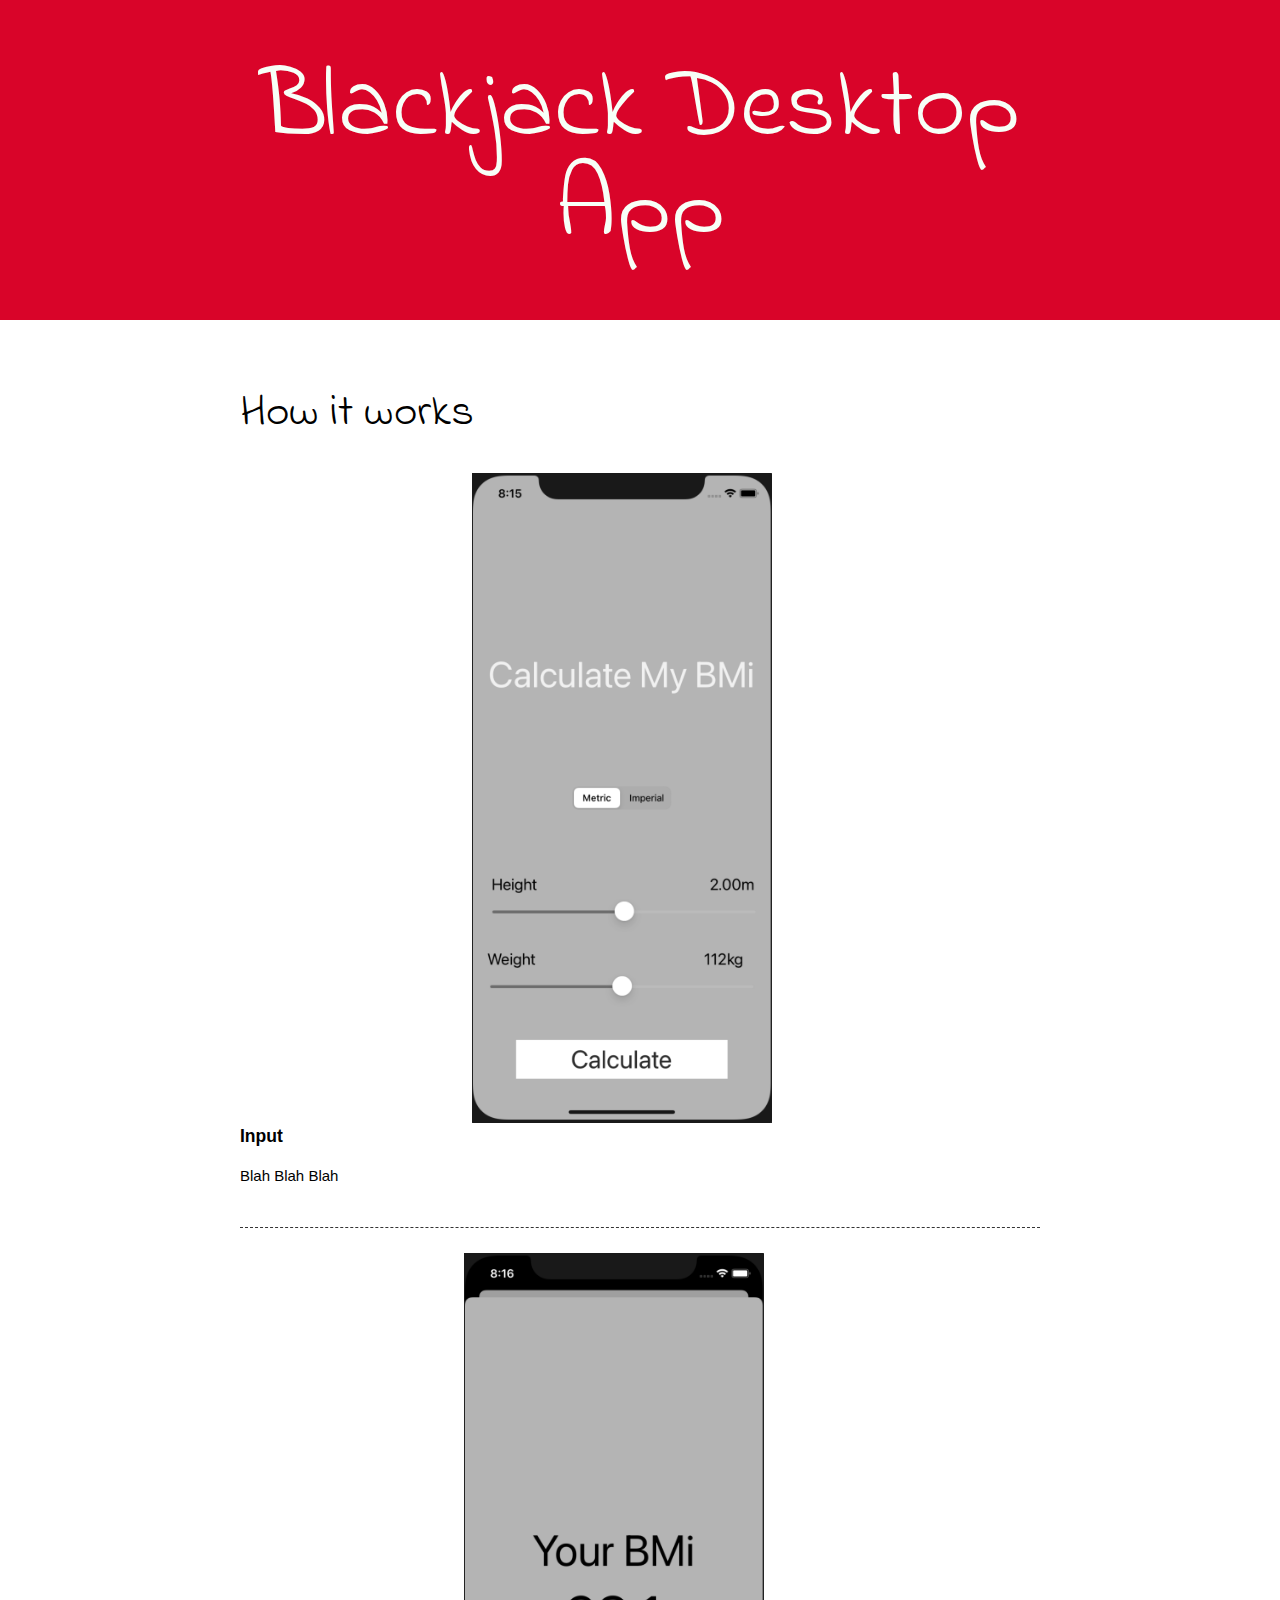
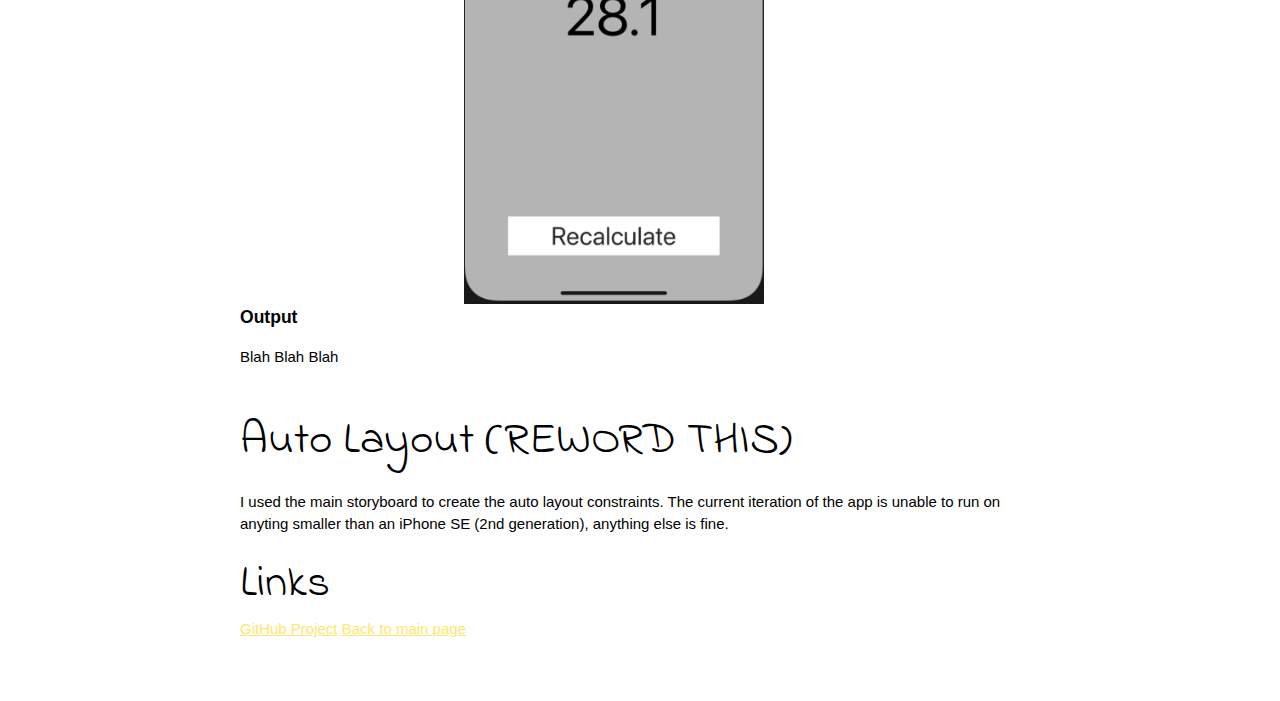
<file: blackjack.html>
<!DOCTYPE html>
<html lang="en">
  <head>
    <meta charset="UTF-8">
    <meta name="viewport" content="width=device-width, initial-scale=1.0">
    <title>Seth Danford, RMIT Computer Science Students</title>
    <link href="https://fonts.googleapis.com/css2?family=Indie+Flower&display=swap" rel="stylesheet">
    <link rel="stylesheet" href="css/styles.css">
  </head>

  <body>
      <header>
        <div class="content-wrap">
          <h1>Blackjack Desktop App</h1>
        </div>
      </header>

      <section class="projects">
        <div class="content-wrap divider">
          <h2>How it works</h2>

          <!-- Project 1 -->
          <section class="project-item">
            <img src="images/screen1.png" alt="An I O S calculator app that calculates you B M I" style="margin-left: 29%; margin-right: 29%;">
            <h3>Input</h3>
            <p>Blah Blah Blah</p>
          </section>

          <section class="project-item">
            <img src="images/screen2.png" alt="An I O S calculator app that calculates you B M I" style="margin-left: 28%; margin-right: 28%;">
            <h3>Output</h3>
            <p>Blah Blah Blah</p>
          </section>
          <h2>Auto Layout (REWORD THIS)</h2>
          <p>I used the main storyboard to create the auto layout constraints. The current iteration of the app is unable to run on anyting smaller than an iPhone SE (2nd generation), anything else is fine.</p>
          <h2>Links</h2>
          <a class="btn" href="https://github.com/SethDanford/My-BMi-iOS-App" target="_blank">GitHub Project</a>
          <a class="btn" href="index.html" target="_blank">Back to main page</a>
        </div>
        </section>
  </body>
</html>
</file>
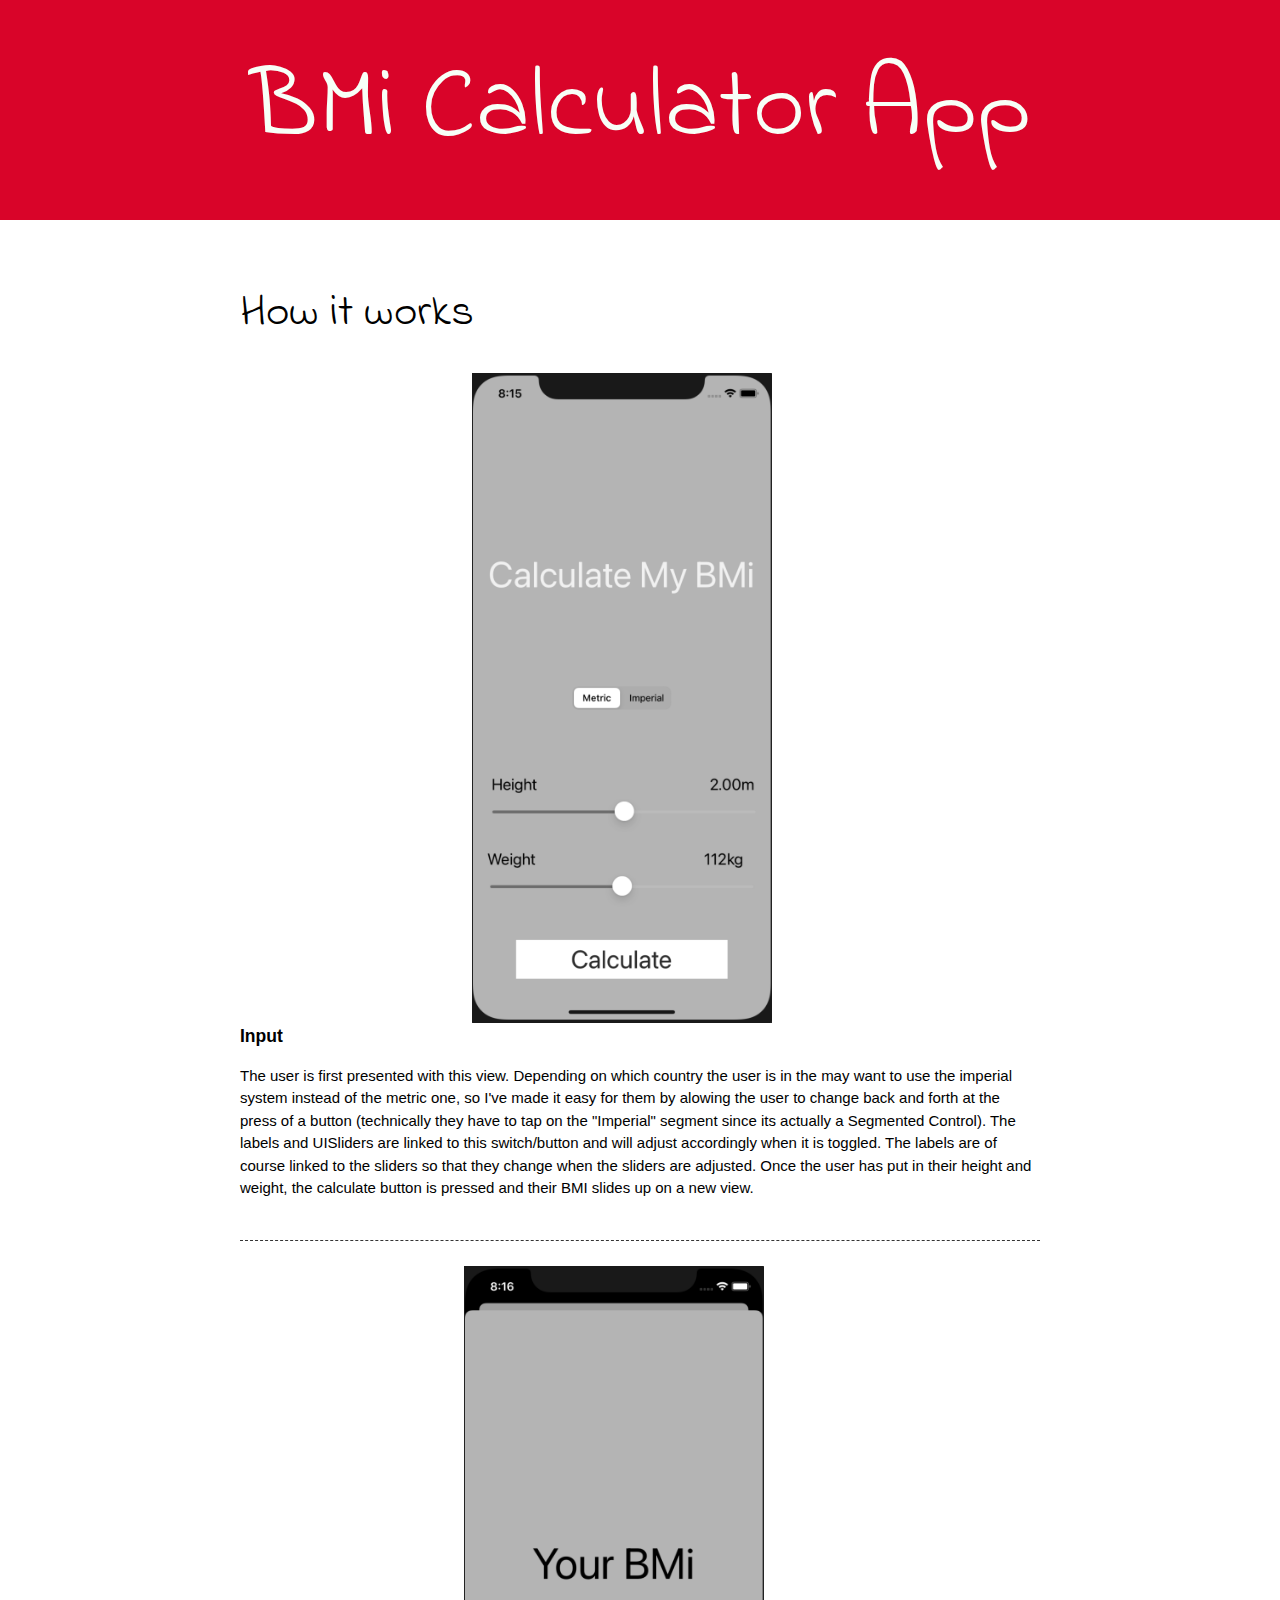
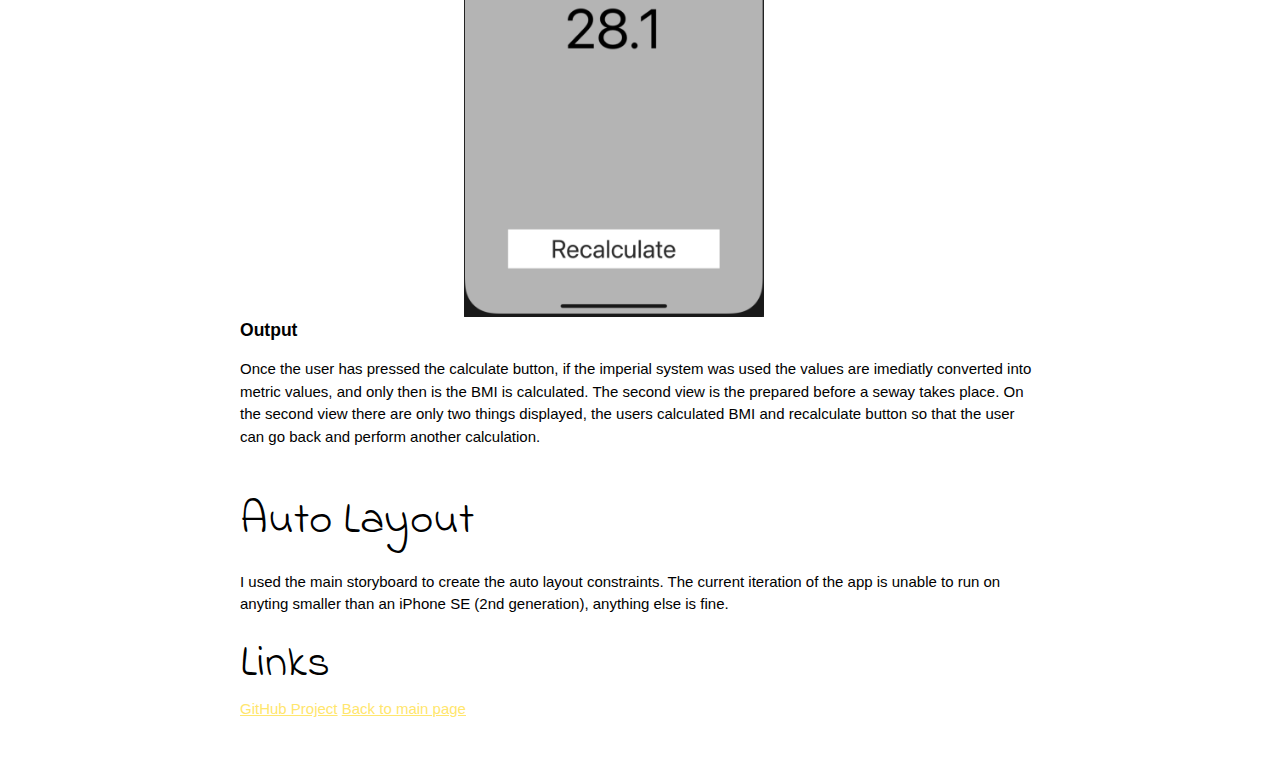
<file: bmiApp.html>
<!DOCTYPE html>
<html lang="en">
  <head>
    <meta charset="UTF-8">
    <meta name="viewport" content="width=device-width, initial-scale=1.0">
    <title>Seth Danford, RMIT Computer Science Students</title>
    <link href="https://fonts.googleapis.com/css2?family=Indie+Flower&display=swap" rel="stylesheet">
    <link rel="stylesheet" href="css/styles.css">
  </head>

  <body>
      <header>
        <div class="content-wrap">
          <h1>BMi Calculator App</h1>
        </div>
      </header>

      <section class="projects">
        <div class="content-wrap divider">
          <h2>How it works</h2>

          <!-- Project 1 -->
          <section class="project-item">
            <img src="images/screen1.png" alt="An I O S calculator app that calculates you B M I" style="margin-left: 29%; margin-right: 29%;">
            <h3>Input</h3>
            <p>The user is first presented with this view. Depending on which country the user is in the may want to use the imperial system instead of the metric one, so I've made it easy for them by alowing the user to change back and forth at the press of a button (technically they have to tap on the "Imperial" segment since its actually a Segmented Control). The labels and UISliders are linked to this switch/button and will adjust accordingly when it is toggled. The labels are of course linked to the sliders so that they change when the sliders are adjusted. Once the user has put in their height and weight, the calculate button is pressed and their BMI slides up on a new view.</p>
          </section>

          <section class="project-item">
            <img src="images/screen2.png" alt="An I O S calculator app that calculates you B M I" style="margin-left: 28%; margin-right: 28%;">
            <h3>Output</h3>
            <p>Once the user has pressed the calculate button, if the imperial system was used the values are imediatly converted into metric values, and only then is the BMI is calculated. The second view is the prepared before a seway takes place. On the second view there are only two things displayed, the users calculated BMI and recalculate button so that the user can go back and perform another calculation.</p>
          </section>
          <h2>Auto Layout</h2>
          <p>I used the main storyboard to create the auto layout constraints. The current iteration of the app is unable to run on anyting smaller than an iPhone SE (2nd generation), anything else is fine.</p>
          <h2>Links</h2>
          <a class="btn" href="https://github.com/SethDanford/My-BMi-iOS-App" target="_blank">GitHub Project</a>
          <a class="btn" href="index.html" target="_blank">Back to main page</a>
        </div>
        </section>
  </body>
</html>
</file>
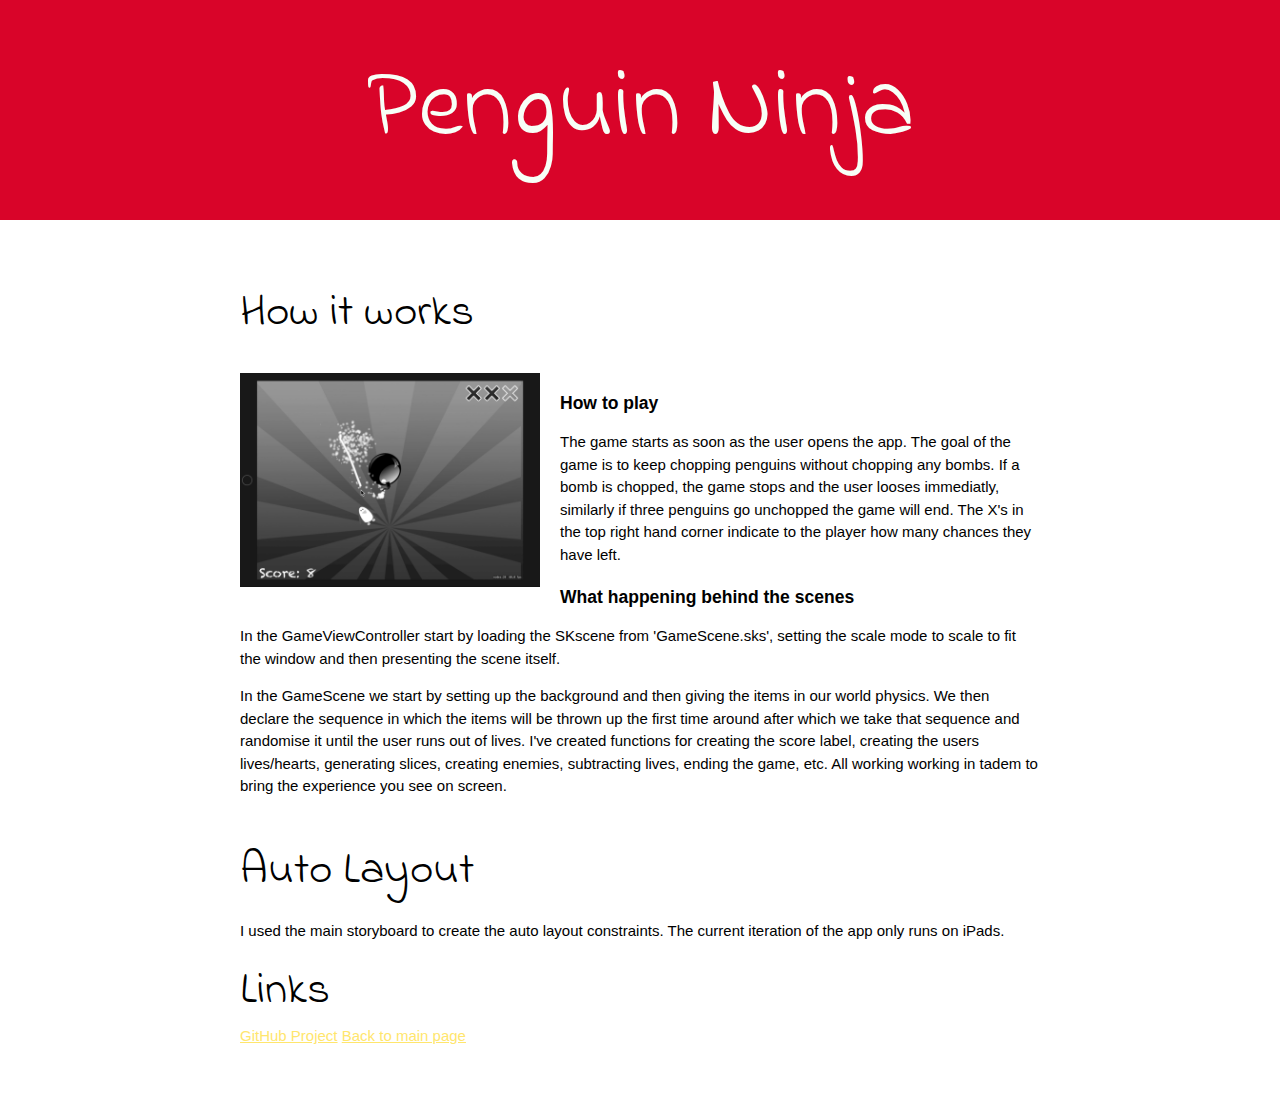
<file: penguinNinja.html>
<!DOCTYPE html>
<html lang="en">
  <head>
    <meta charset="UTF-8">
    <meta name="viewport" content="width=device-width, initial-scale=1.0">
    <title>Seth Danford, RMIT Computer Science Students</title>
    <link href="https://fonts.googleapis.com/css2?family=Indie+Flower&display=swap" rel="stylesheet">
    <link rel="stylesheet" href="css/styles.css">
  </head>

  <body>
    <header>
        <div class="content-wrap">
          <h1>Penguin Ninja</h1>
        </div>
      </header>

      <section class="projects">
        <div class="content-wrap divider">
          <h2>How it works</h2>

          <!-- Project 2 -->
          <section class="project-item">
            <img src="images/choppedPenguin.png" alt="Penguins getting chopped up like fruit ninja">
            <h3>How to play</h3>
            <p>
              The game starts as soon as the user opens the app. The goal of the
               game is to keep chopping penguins without chopping any bombs. If a
               bomb is chopped, the game stops and the user looses immediatly, 
               similarly if three penguins go unchopped the game will end. The 
               X's in the top right hand corner indicate to the player how many 
               chances they have left.
            </p>
            <h3>What happening behind the scenes</h3>
              <p>
                In the GameViewController start by loading the SKscene from 'GameScene.sks', setting the
                 scale mode to scale to fit the window and then presenting the scene
                 itself.
                 <p>
                  In the GameScene we start by setting up the background and then giving
                   the items in our world physics. We then declare the sequence in which the items will be
                   thrown up the first time around after which we take that sequence and randomise it until 
                  the user runs out of lives. I've created functions for creating the score label, creating
                   the users lives/hearts, generating slices, creating enemies, subtracting lives, ending the game, etc.
                   All working working in tadem to bring the experience you see on screen.
                 </p>
              </p>
          </section>
          <h2>Auto Layout</h2>
          <p>I used the main storyboard to create the auto layout constraints. The current iteration of the app only runs on iPads.</p>
          <h2>Links</h2>
          <a class="btn" href="https://github.com/SethDanford/My-BMi-iOS-App" target="_blank">GitHub Project</a>
          <a class="btn" href="index.html" target="_blank">Back to main page</a>
        </div>
        </section>
  </body>
</html>
</file>
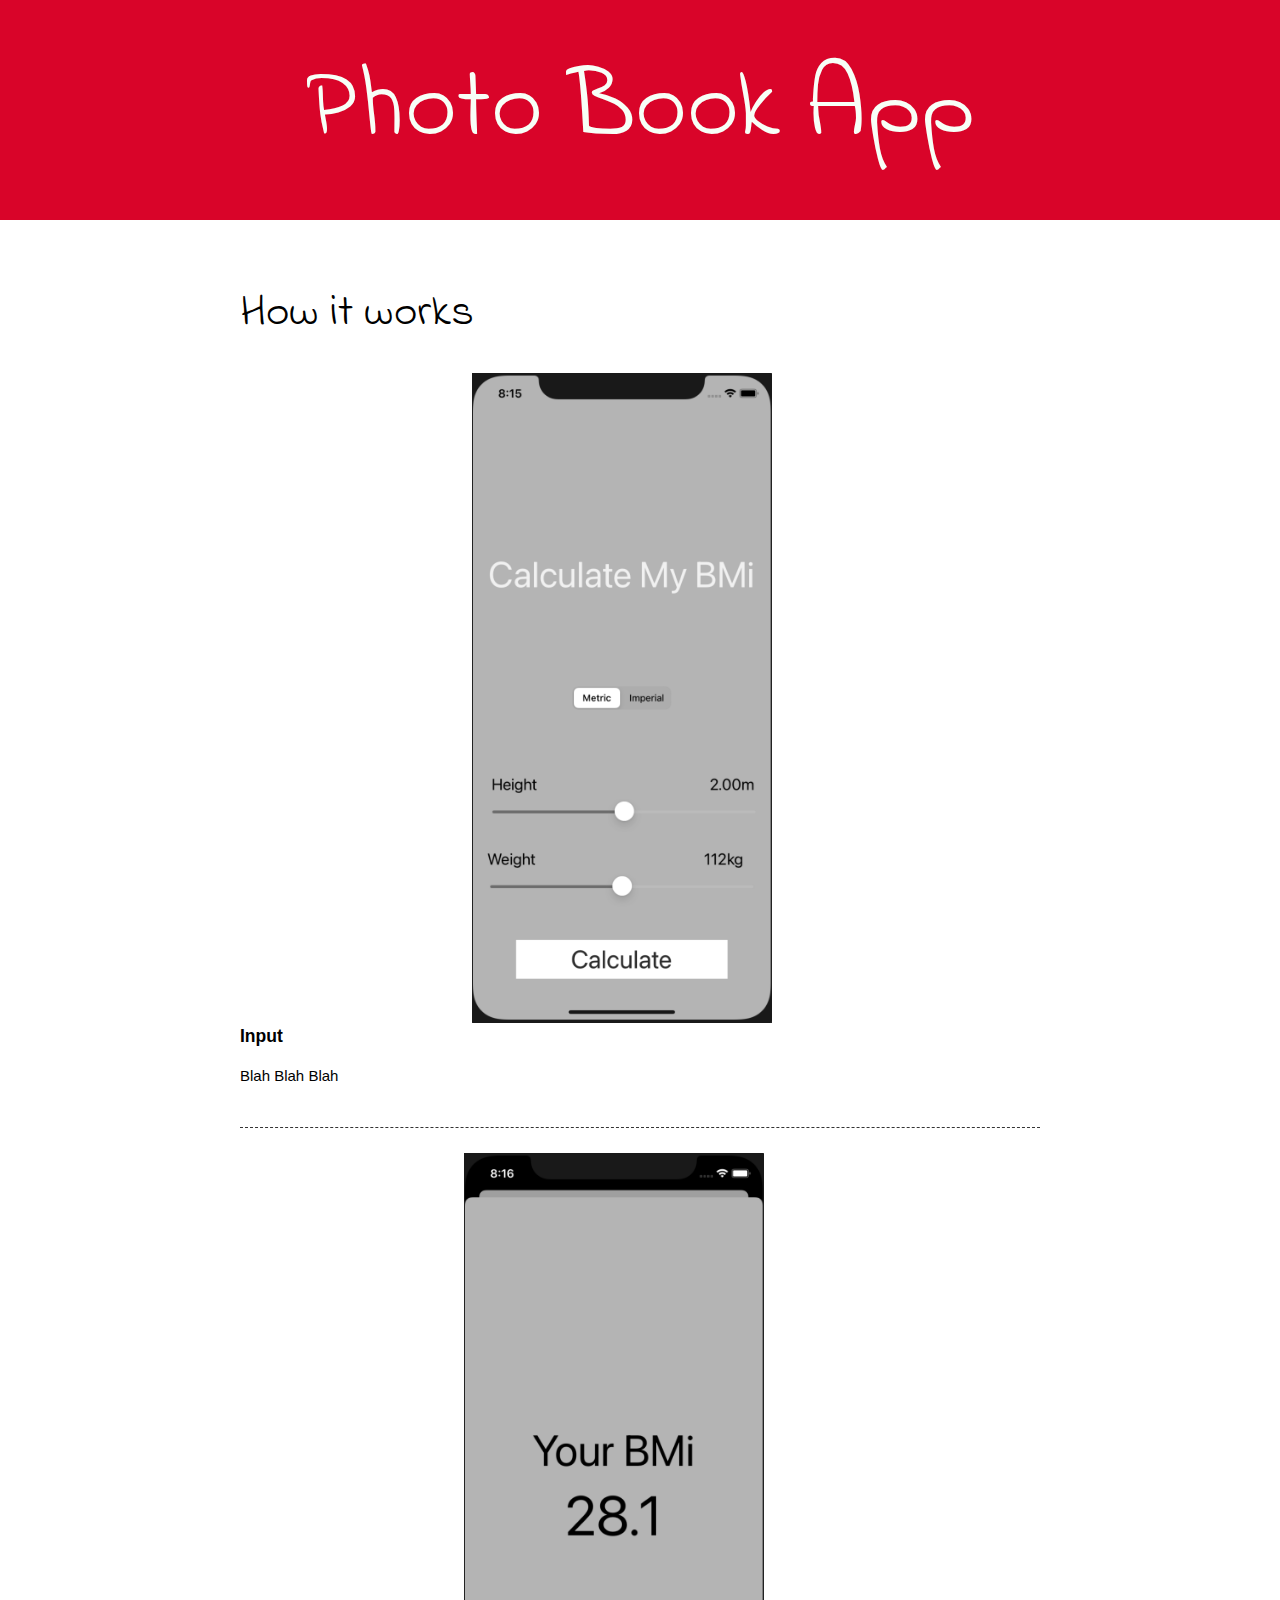
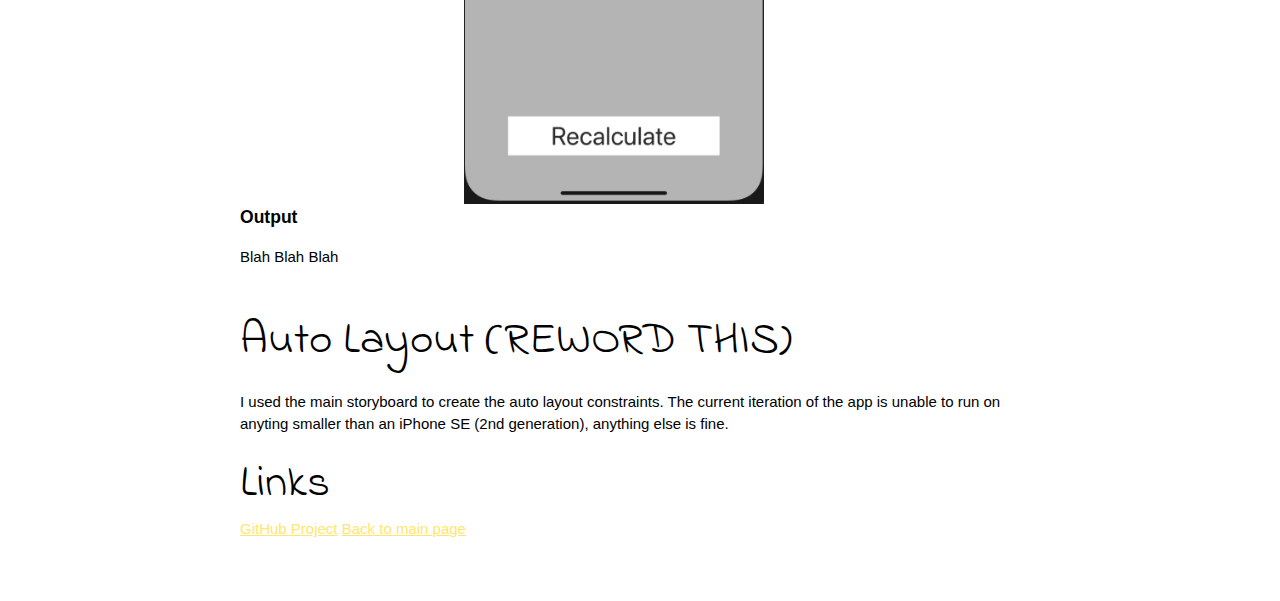
<file: photoBook.html>
<!DOCTYPE html>
<html lang="en">
  <head>
    <meta charset="UTF-8">
    <meta name="viewport" content="width=device-width, initial-scale=1.0">
    <title>Seth Danford, RMIT Computer Science Students</title>
    <link href="https://fonts.googleapis.com/css2?family=Indie+Flower&display=swap" rel="stylesheet">
    <link rel="stylesheet" href="css/styles.css">
  </head>

  <body>
      <header>
        <div class="content-wrap">
          <h1>Photo Book App</h1>
        </div>
      </header>

      <section class="projects">
        <div class="content-wrap divider">
          <h2>How it works</h2>

          <!-- Project 1 -->
          <section class="project-item">
            <img src="images/screen1.png" alt="An I O S calculator app that calculates you B M I" style="margin-left: 29%; margin-right: 29%;">
            <h3>Input</h3>
            <p>Blah Blah Blah</p>
          </section>

          <section class="project-item">
            <img src="images/screen2.png" alt="An I O S calculator app that calculates you B M I" style="margin-left: 28%; margin-right: 28%;">
            <h3>Output</h3>
            <p>Blah Blah Blah</p>
          </section>
          <h2>Auto Layout (REWORD THIS)</h2>
          <p>I used the main storyboard to create the auto layout constraints. The current iteration of the app is unable to run on anyting smaller than an iPhone SE (2nd generation), anything else is fine.</p>
          <h2>Links</h2>
          <a class="btn" href="https://github.com/SethDanford/My-BMi-iOS-App" target="_blank">GitHub Project</a>
          <a class="btn" href="index.html" target="_blank">Back to main page</a>
        </div>
        </section>
  </body>
</html>
</file>
<file: css/styles.css>
/* Global styles
------------------------------------*/
html {
  box-sizing: border-box;
}
*,
*:before,
*:after {
  box-sizing: inherit;
}

:root {
  --headColor: #d90429;
  --blur: 0px;
  --button2TextColor: white;
  --button2BackgroundColor: black;
  --headerTextColor: #f7fff7;
  --projectsBackgroundColor: #8d99ae;
  --projectsTextColor: black;
  --bodyTextColor: #d90429;
  --buttonColor: #4c1818;
  --buttonTextColor: #f7fff7;
  --certBackgroundColor: #edf2f4;
  --certTextColor: black;
  --contactInfoBackground: #2b2d42;
  --contactInfoTextColor: #f7fff7;
  --clockHandsColor: white;
  --clockFaceColor: black;
  --pencilFilter: grayscale(0%);
  --pencil: url(images/pencil.jpg);
  --educationTextColor: black;
}

body {
  color: var(bodyTextColor);
  margin: 0;
  padding: 0;
  font-family: "Montserrat", sans-serif;
  font-size: 15px;
  line-height: 1.5;
}
img {
  width: 300px;
  filter: grayscale();
}
a {
  color: #ffe66d;
}
a:hover {
  text-decoration: none;
}
h1 {
  font-size: 100px;
  line-height: 1;
}
h2 {
  font-size: 45px;
}
h1,
h2 {
  font-family: "Indie Flower", cursive;
  font-weight: 400;
  margin: 0;
}
.content-wrap {
  max-width: 800px;
  width: 85%;
  margin: 0 auto;
  padding: 60px 0;
}
h3 {
  margin-bottom: 0;
}
.item-details h3 + p {
  font-style: italic;
}
.item-details h3 ~ p {
  margin: 0;
}
.divider > section {
  border-bottom: 1px dashed #343434;
  padding: 25px 0;
}
.divider > section:last-of-type {
  border-bottom: none;
}

.btn1 {
  border-radius: 5px;
  height: 25px;
  width: 100px;
  color: var(--button2TextColor);
  background-color: var(--button2BackgroundColor);
  float: left;
  text-decoration: none;
}

.btn1:hover {
  background: rgba(47, 48, 97, 80%);
}

/* Clock
------------------------------------*/
.clock {
  width: 100px;
  height: 100px;
  border: 5px solid var(--clockFaceColor);
  border-radius: 50%;
  margin: 5px 5px;
  float: right;
  padding: 0.5rem;
  box-shadow: 0 0 0 4px rgba(0, 0, 0, 0.1), inset 0 0 0 3px #efefef,
    inset 0 0 10px black, 0 0 10px rgba(0, 0, 0, 0.2);
}

.clock-face {
  position: relative;
  width: 100%;
  height: 100%;
  transform: translateY(-3px); /* account for the height of the clock hands */
}

.hand {
  width: 50%;
  height: 4px;
  background: var(--clockHandsColor);
  position: absolute;
  top: 50%;
  transform-origin: 100%;
  transform: rotate(90deg);
  transition: all 0.05s;
  transition-timing-function: cubic-bezier(0.1, 2.7, 0.58, 1);
}

.hourHand {
  width: 50%;
  height: 5px;
  background: var(--clockHandsColor);
  position: absolute;
  top: 50%;
  transform-origin: 100%;
  transform: rotate(90deg);
  transition: all 0.05s;
  transition-timing-function: cubic-bezier(0.1, 2.7, 0.58, 1);
}

.secondHand {
  width: 50%;
  height: 3px;
  background: var(--clockHandsColor);
  position: absolute;
  top: 50%;
  transform-origin: 100%;
  transform: rotate(90deg);
  transition: all 0.05s;
  transition-timing-function: cubic-bezier(0.1, 2.7, 0.58, 1);
}

/* Profile
------------------------------------*/
header {
  background: var(--headColor);
  color: #f7fff7;
}

/* New Projects
------------------------------------*/
*,
*:before,
*:after {
  box-sizing: inherit;
}

.panels {
  min-height: 100vh;
  overflow: hidden;
  display: flex;
}

.panel {
  background: #6b0f9c;
  box-shadow: inset 0 0 0 5px rgba(255, 255, 255, 0.1);
  color: black;
  text-align: center;
  align-items: center;
  /* Safari transitionend event.propertyName === flex */
  /* Chrome + FF transitionend event.propertyName === flex-grow */
  transition: font-size 0.7s cubic-bezier(0.61, -0.19, 0.7, -0.11),
    flex 0.7s cubic-bezier(0.61, -0.19, 0.7, -0.11), background 0.2s;
  font-size: 10px;
  background-size: cover;
  background-position: center;
  flex: 1;
  justify-content: center;
  display: flex;
  flex-direction: column;
}

.panel1 {
  background-image: url(../images/screen1.png);
  color: white;
}
.panel2 {
  background-image: url(../images/card-game.jpg);
}
.panel3 {
  background-image: url(../images/choppedPenguin.png);
  color: white;
}
.panel4 {
  background-image: url(../images/contacts.png);
  color: white;
}

/* Flex Items */
.panel > * {
  margin: 0;
  width: 100%;
  transition: transform 0.5s;
  flex: 1 0 auto;
  display: flex;
  justify-content: center;
  align-items: center;
}

.panel > *:first-child {
  transform: translateY(-100%);
}
.panel.open-active > *:first-child {
  transform: translateY(0);
}
.panel > *:last-child {
  transform: translateY(100%);
}
.panel.open-active > *:last-child {
  transform: translateY(0);
}

.panel p {
  text-transform: uppercase;
  font-family: "Oswald", sans-serif;
  text-shadow: 0 0 4px rgba(0, 0, 0, 0.72), 0 0 14px rgba(0, 0, 0, 0.45);
  font-size: 2em;
}

.panel p:nth-child(2) {
  font-size: 4em;
}

.panel.open {
  flex: 5;
  font-size: 40px;
}

@media only screen and (max-width: 600px) {
  .panel p {
    font-size: 1em;
  }
}

/* Certificates
------------------------------------*/
.certificates {
  background: var(--certBackgroundColor);
  color: var(--certTextColor);
}

/* Education
------------------------------------*/
.education {
  background-image: var(--pencil);
  background-size: cover;
  background-position: right;
  padding-bottom: 100px;
  color: var(--educationTextColor);
}
.education p {
  width: 60%;
}

/* Contact Info
------------------------------------*/
footer {
  background: var(--contactInfoBackground);
  color: var(--contactInfoTextColor);
  height: 330px;
}
.contact-list {
  list-style-type: none;
  padding: 0;
}
.contact-list a {
  padding: 15px;
  display: inline-block;
}

.cat {
  float: right;
  height: 100px;
  width: 100px;
}

/* Responsive
------------------------------------*/
@media screen and (min-width: 750px) {
  header,
  footer {
    text-align: center;
  }
  .project-item img {
    float: left;
    margin-right: 20px;
  }

  .cert-item {
    display: grid;
    grid-template-columns: 1fr 2fr;
    column-gap: 20px;
  }
  .contact-list {
    display: flex;
    justify-content: center;
  }
}

@media screen and (max-width: 749px) {
  h1 {
    font-size: 75px;
    line-height: 0.9;
    margin-bottom: 20px;
  }
  h2 {
    line-height: 1;
  }
  .contact-list a {
    padding: 5px;
  }
}
</file>
